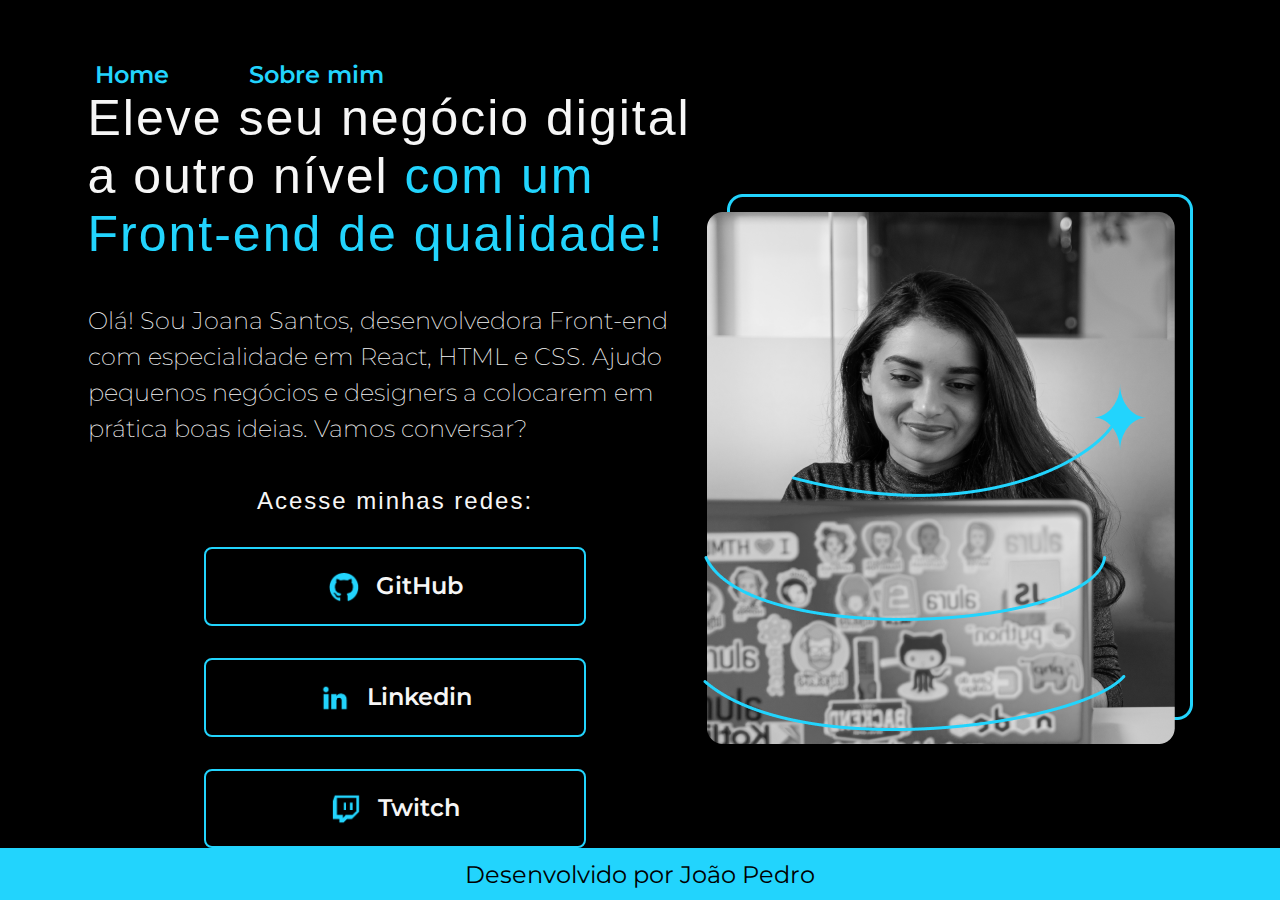
<file: index.html>
<!DOCTYPE html>
<html lang="pt-br">

<head>

    <meta charset="UTF-8">
    <meta http-equiv="X-UA-Compatible" content="IE=edge">
    <meta name="viewport" content="width=device-width, initial-scale=1.0">
    <title>Projeto Alura HTML e CSS</title>

    <link rel="stylesheet" href="css/variables.css">
    <link rel="stylesheet" href="css/style.css">

</head>

<body>

    <header>

        <nav class="cabecalho">

            <a href="#">Home</a>
            <a href="./about.html">Sobre mim</a>

        </nav>

    </header>

    <main class="pagina">

        <section class="pagina_conteudo">

            <h1 class="pagina_conteudo_titulo">Eleve seu negócio digital a outro nível<strong 
            class="titulo-destaque"> com um Front-end de qualidade!
            </strong></h1>

            <p class="pagina_conteudo_texto">Olá! Sou Joana Santos, desenvolvedora
            Front-end com especialidade em React, HTML e
            CSS. Ajudo pequenos negócios e designers a
            colocarem em prática boas ideias. Vamos
            conversar?</p>

            <div class="pagina_links">

                <h2 class="pagina_links_titulo">Acesse minhas redes:</h2>

                <a class="pagina_links_link" href=" https://github.com/guilhermeonrails" target="_blank">
                    <img class="pagina_links_link_imagens" src="./images/github-icone.png" alt="Logo GitHub">
                    GitHub
                </a>
                <a class="pagina_links_link" href="https://instagram.com/rafaballerini" target="_blank">
                    <img class="pagina_links_link_imagens" src="./images/linkedin-icone.png" alt="Logo Linkedin">
                    Linkedin
                </a>
                <a class="pagina_links_link" href="https://www.twitch.tv/gaules" target="_blank">
                    <img class="pagina_links_link_imagens" src="./images/twitch-icone.png" alt="Logo Twitch">
                    Twitch
                </a>

            </div>

        </section>

        <img class="pagina_imagem" src="./images/mulher-computador.png" alt="Mulher programando">

    </main>

    <footer class="rodape">

        <p class="rodape_texto">Desenvolvido por João Pedro</p>

    </footer>


</body>

</html>
</file>
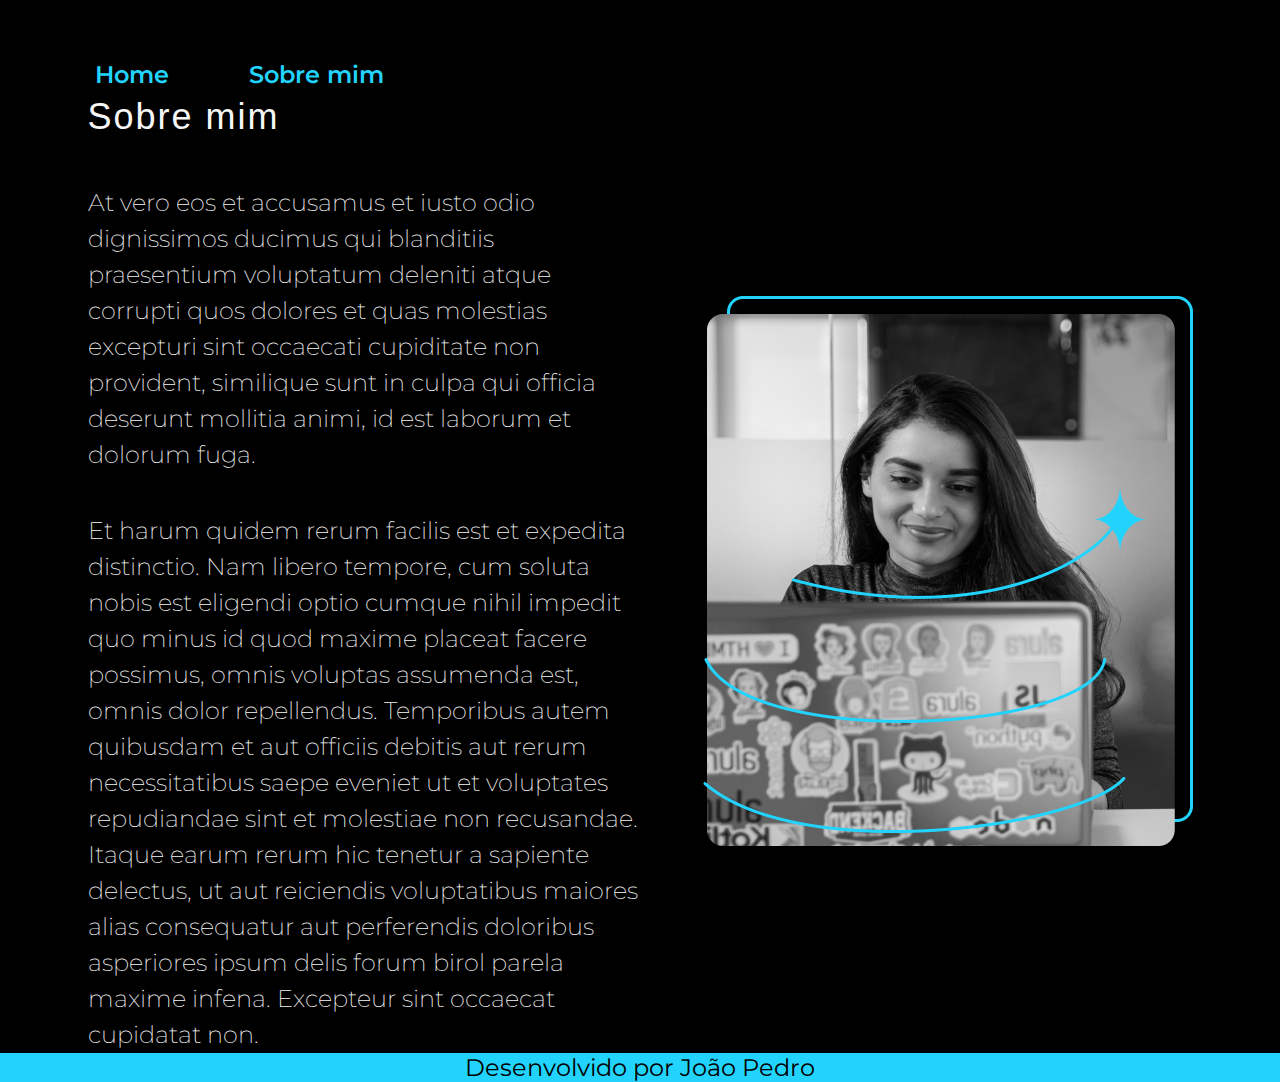
<file: about.html>
<!DOCTYPE html>
<html lang="pt-br">
<head>
    <meta charset="UTF-8">
    <meta name="viewport" content="width=device-width, initial-scale=1.0">
    <title>Sobre mim</title>

    <link rel="stylesheet" href="./css/variables.css">
    <link rel="stylesheet" href="./css/style.css">
    <link rel="stylesheet" href="./css/about.css">

</head>
<body>
    
    <header>

        <nav class="cabecalho">

            <a href="./index.html">Home</a>
            <a href="#">Sobre mim</a>

        </nav>

    </header>
    
    <main class="pagina">

        <section class="pagina_conteudo">

            <h1 class="pagina_conteudo_titulo">Sobre mim</h1>

            <p class="pagina_conteudo_texto">At vero eos et accusamus et iusto odio dignissimos ducimus qui blanditiis praesentium voluptatum deleniti atque corrupti quos dolores et quas molestias excepturi sint occaecati cupiditate non provident, similique sunt in culpa qui officia deserunt mollitia animi, id est laborum et dolorum fuga.
            </p>
            <p class="pagina_conteudo_texto">
            Et harum quidem rerum facilis est et expedita distinctio. Nam libero tempore, cum soluta nobis est eligendi optio cumque nihil impedit quo minus id quod maxime placeat facere possimus, omnis voluptas assumenda est, omnis dolor repellendus. Temporibus autem quibusdam et aut officiis debitis aut rerum necessitatibus saepe eveniet ut et voluptates repudiandae sint et molestiae non recusandae. Itaque earum rerum hic tenetur a sapiente delectus, ut aut reiciendis voluptatibus maiores alias consequatur aut perferendis doloribus asperiores ipsum delis forum birol parela maxime infena. Excepteur sint occaecat cupidatat non.
            </p>


        </section>

        <img class="pagina_imagem" src="./images/mulher-computador.png" alt="Mulher programando">

    </main>


    <footer class="rodape">

        <p class="rodape_texto">Desenvolvido por João Pedro</p>

    </footer>

</body>
</html>
</file>
<file: css/variables.css>
:root{

    --light-blue: #22D4FD;
    --black: #000000;
    --off-white: #F6F6F6;
    --grey-hover: #272727;

}
</file>
<file: css/style.css>
@import url('https://fonts.googleapis.com/css2?family=Montserrat:ital,wght@0,100..900;1,100..900&display=swap');

*{
    margin: 0;
    padding: 0;
}

body{
    height: 100vh;
    box-sizing: border-box;
    background-color: var(--black);
    color: var(--off-white);
    display: flex;
    justify-content: space-between;
    align-items: center;
    flex-direction: column;
}


.cabecalho{

    padding: 60px 0 0 0;
    width: 1090px;
    display: flex;
    gap: 80px;

    a{

        text-decoration: none;
        color: var(--light-blue);
        font-family: 'Montserrat', sans-serif;
        font-weight: 600;
        font-size: 24px;

    }

    /* a:hover{

        color: var(--off-white);
        transition: 200ms;

    }
     */
}


.titulo-destaque{
    color: var(--light-blue);
    font-weight: 400;
}

.pagina{
    width: 1150px;
    display: flex;
    align-items: center;
    justify-content: center;
}
.pagina_conteudo{
    width: 615px;
    display: flex;
    flex-direction: column;
    gap: 40px;
}

.pagina_conteudo_titulo{
    font-size: 50px;
    font-family: 'Krona One', sans-serif;
    font-weight: 400;
    letter-spacing: 2px;
}

.pagina_conteudo_texto{
    font-size: 24px;
    font-family: 'Montserrat', sans-serif;
    font-weight: 200;
    line-height: 36px;
}

.pagina_links{
    display: flex;
    /* justify-content: space-between; */
    align-items: center;
    flex-direction: column;
    gap: 32px;
}

.pagina_links_link{
    font-family: 'Montserrat', sans-serif;
    font-size: 24px;
    font-weight: 600;
    text-decoration: none;
    /* background-color: var(--black); */
    border: 2px solid var(--light-blue);
    border-radius: 8px;
    width: 378px;
    padding: 21.5px 0;
    color: var(--off-white);
    display: flex;
    justify-content: center;
    gap: 16px;

}

.pagina_links_link_imagens{

    width: 32px;
    height: 32px;

}

.pagina_links_link:hover{
    background-color: var(--grey-hover);
    transition: 200ms;
    cursor: pointer;
}

.pagina_links_titulo{

    font-family: 'Krona One', sans-serif;
    font-weight: 400;
    font-size: 24px;
    letter-spacing: 2px;

}

.rodape{

    height: 80px;
    background-color: var(--light-blue);
    width: 100%;
    
}

.rodape_texto{

    font-family: 'Montserrat', sans-serif;
    font-size: 24px;
    font-weight: 400;
    color: var(--black);
    display: flex;
    justify-content: center;
    align-items: center;
    height: 100%;

}
</file>
<file: css/about.css>
.pagina_conteudo_titulo{

    font-family: 'Krona One', sans-serif;
    font-weight: 400;
    font-size: 36px;
    line-height: 56px;

}

.pagina_conteudo_texto{

    width: 90%;

}
</file>
